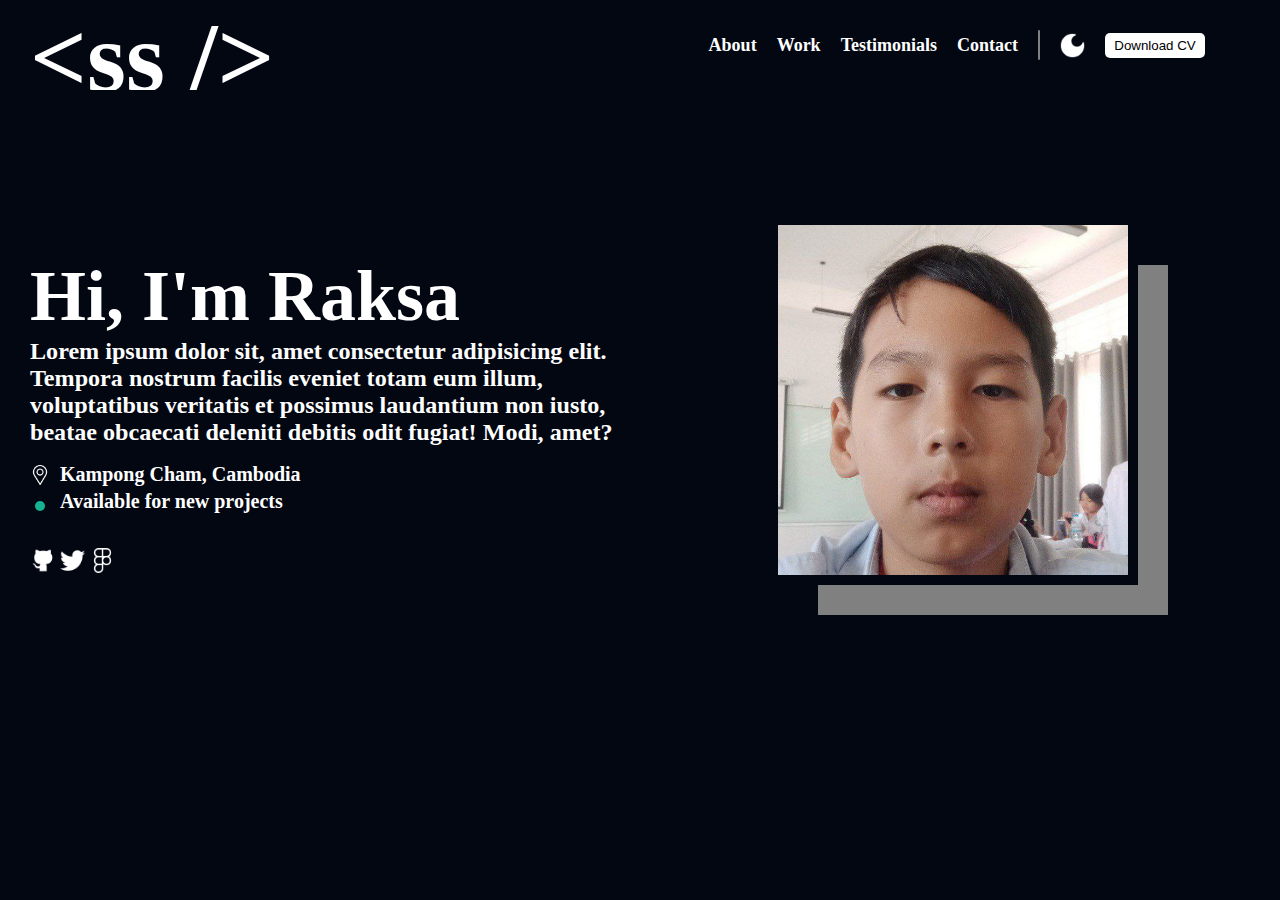
<file: index.html>
<!DOCTYPE html>
<html lang="en">
<head class="fonts">
    <meta charset="UTF-8">
    <meta name="viewport" content="width=device-width, initial-scale=1.0">
    <title>Project</title>
    <link rel="stylesheet" href="style.css">
</head>
<body>
    <header class="header p-x-30px" >
            <h1 class="logo"> &lt;ss /&gt; </h1>
            <div class="pages">
                <h2 class="About device-phone">About</h2>
                <h2 class="Work device-phone">Work</h2>
                <h2 class="Testimonials device-phone">Testimonials</h2>
                <h2 class="Contact device-phone">Contact</h2>
                <div class="gray_bar device-phone"></div>
                <img class="dark_mode_button device-phone" src="/picture/moon.png" alt="dark mode">
                <button class="download_cv device-phone">Download CV</button>
                <img class="menu" src="/picture/menu.png" alt="menu">
            </div>
    </header>
    <section class="section_1 p-x-30px">
            <div class="introduce">
                <div class="about_me">
                    <h1 class="my_name">Hi, I'm Raksa</h1>
                    <h6 class="paragraph">Lorem ipsum dolor sit, amet consectetur adipisicing elit. Tempora nostrum facilis eveniet totam eum illum, voluptatibus veritatis et possimus laudantium non iusto, beatae obcaecati deleniti debitis odit fugiat! Modi, amet?</h6>
                    <div class="personal_Information">
                        <div class="Hometown">
                            <img class="location_icon" src="/picture/placeholder.png" alt="Hometown">
                            <h1>Kampong Cham, Cambodia</h1>
                        </div>
                        <div class="preparation">
                            <div class="green_circle"></div>
                            <h1>Available for new projects</h1> 
                        </div>
                        <div class="logos">
                            <img class="contact-logo" src="/picture/github.png" alt="github">
                            <img class="contact-logo" src="/picture/twitter.png" alt="twitter">
                            <img class="contact-logo" src="/picture/figma.png" alt="figma">
                        </div>
                    </div>    
                </div>
                    <img class="picture_of_me" src="/picture/me.jpg" alt="Picture_of_me">
            </div>
    </section>
</body>
</html>
</file>
<file: style.css>
* {
    color: white;
    margin:0;
    padding:0;
    box-sizing: border-box;
}

.section_1 {
    overflow: hidden;
    padding-top: 50px;
    background-color:#030712;
    width:100%;
    height:90vh;
}

.header {
    overflow: hidden;
    background-color:#030712;
    display: flex;
    justify-content: space-between;
    width:100% ;
    height:10vh ;
}

.gray_bar {
    background-color:gray;
    width:2px;
    height:30px;
    border-radius:5px;
}

.logo {
    font-size:100px;
}

.pages {
    display: flex;
    justify-content:space-evenly;
    gap:20px;
    align-items: center;
    font-size:12px;
    
}

.dark_mode_button {
    width:25px;
}

.download_cv {
    background-color:white;
    color:black;
    width:100px;
    height:25px;
    border-style:none;
    border-radius:5px;
}

.introduce {
    display:flex;
    align-items:center;
    justify-content: space-between;
    font-size:225%;
    width:auto;
    padding-top: 15vh;
    padding-right: 10%;
    
}

.personal_Information{
    padding-top:3% ;
    display: flex;
    flex-direction: column;
    height:100px;
    gap: 5px;
}

.about_me{
    width: 800px;
}

.Hometown {
    display:flex;
    align-items:center;
    width: auto;
    height:20px; 
    font-size:10px;
    gap:10px;
}

.location_icon{
    width: 20px;
}

.preparation {
    display:flex;
    align-items:center;
    font-size:10px;
    gap:15px;
}

.green_circle {
    margin-top:10px;
    margin-left:5px;
    width:10px;
    height:10px;
    background-color:#15B392;
    border-radius:50%;
}

.contact-logo {
    height: 25px;
    width: 25px;
}

.logos {
    padding-top: 30px;
    display:flex;
    align-items:center;
    gap:5px;
}

.picture_of_me {
    margin-left: 10%;
    height:350px;
    box-shadow: 10px 10px #030712, 40px 40px gray;
}

.menu {
    visibility:hidden;
    width: 25px;
    height: 25px;
}

.p-x-30px {
    padding: 0px 30px;
}

@media (max-width:1060px) {
    
    .introduce { 
        flex-direction: column;
        padding-top:0px;
        padding-right:0px;
        
    }

    .my_name {
        font-size: 150%;
    }

    .paragraph {
        font-size: 20px;
    }

    .picture_of_me {
        margin: 0px;
        order: -1;
        box-shadow:  10px 10px #030712,-10px 10px #030712, 20px 20px gray, -20px 20px gray;
    }

    .section_1 {
        padding-top: 50px;
        min-height: 900px;
    }

    .about_me{
        padding-top: 10vh;
        width: auto;
    }
}

@media (max-width:800px) {
    
    .device-phone {
        visibility: hidden;
        width: 0px;
        height: 0px;
    }


    .pages{
        gap:0px;
    }

    .logo {
        font-size: 275%;
    }

    .menu {
        visibility: visible;
    }

    .picture_of_me {
        height:300px;
    }
}
</file>
